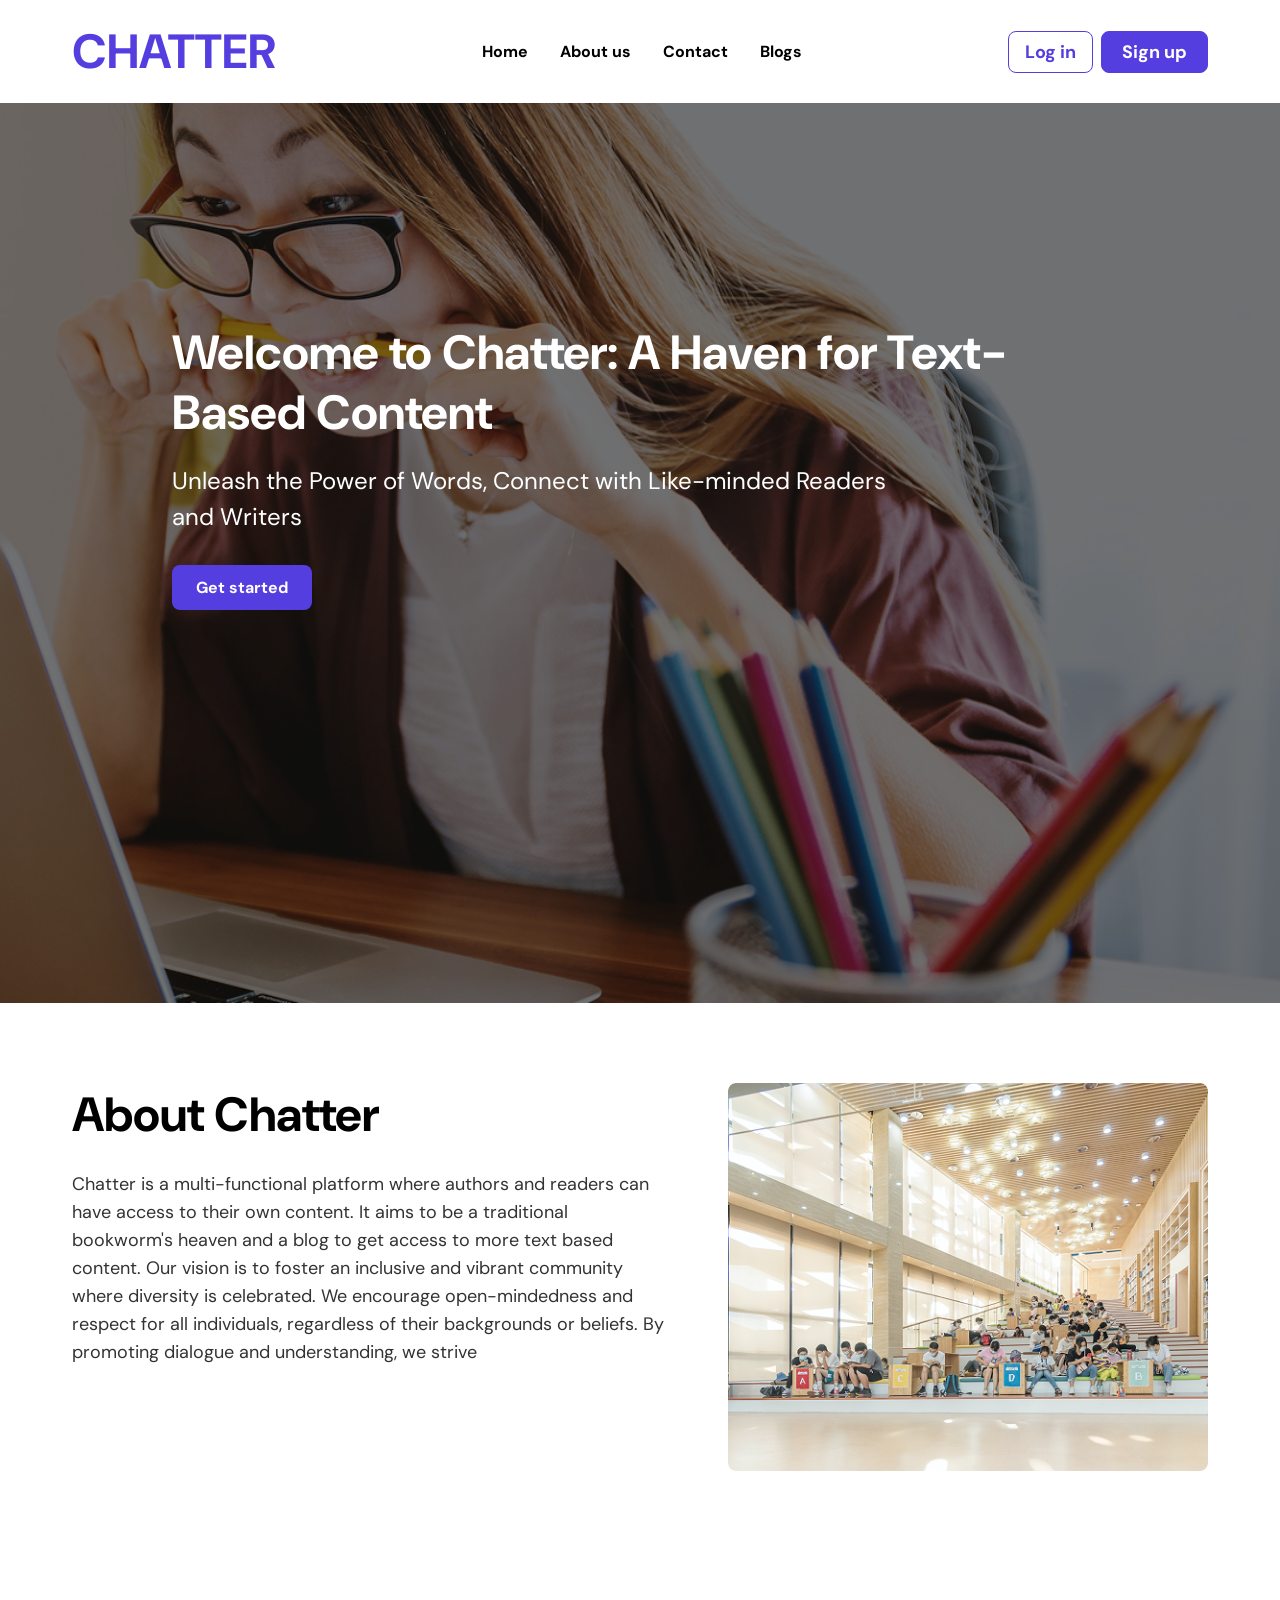
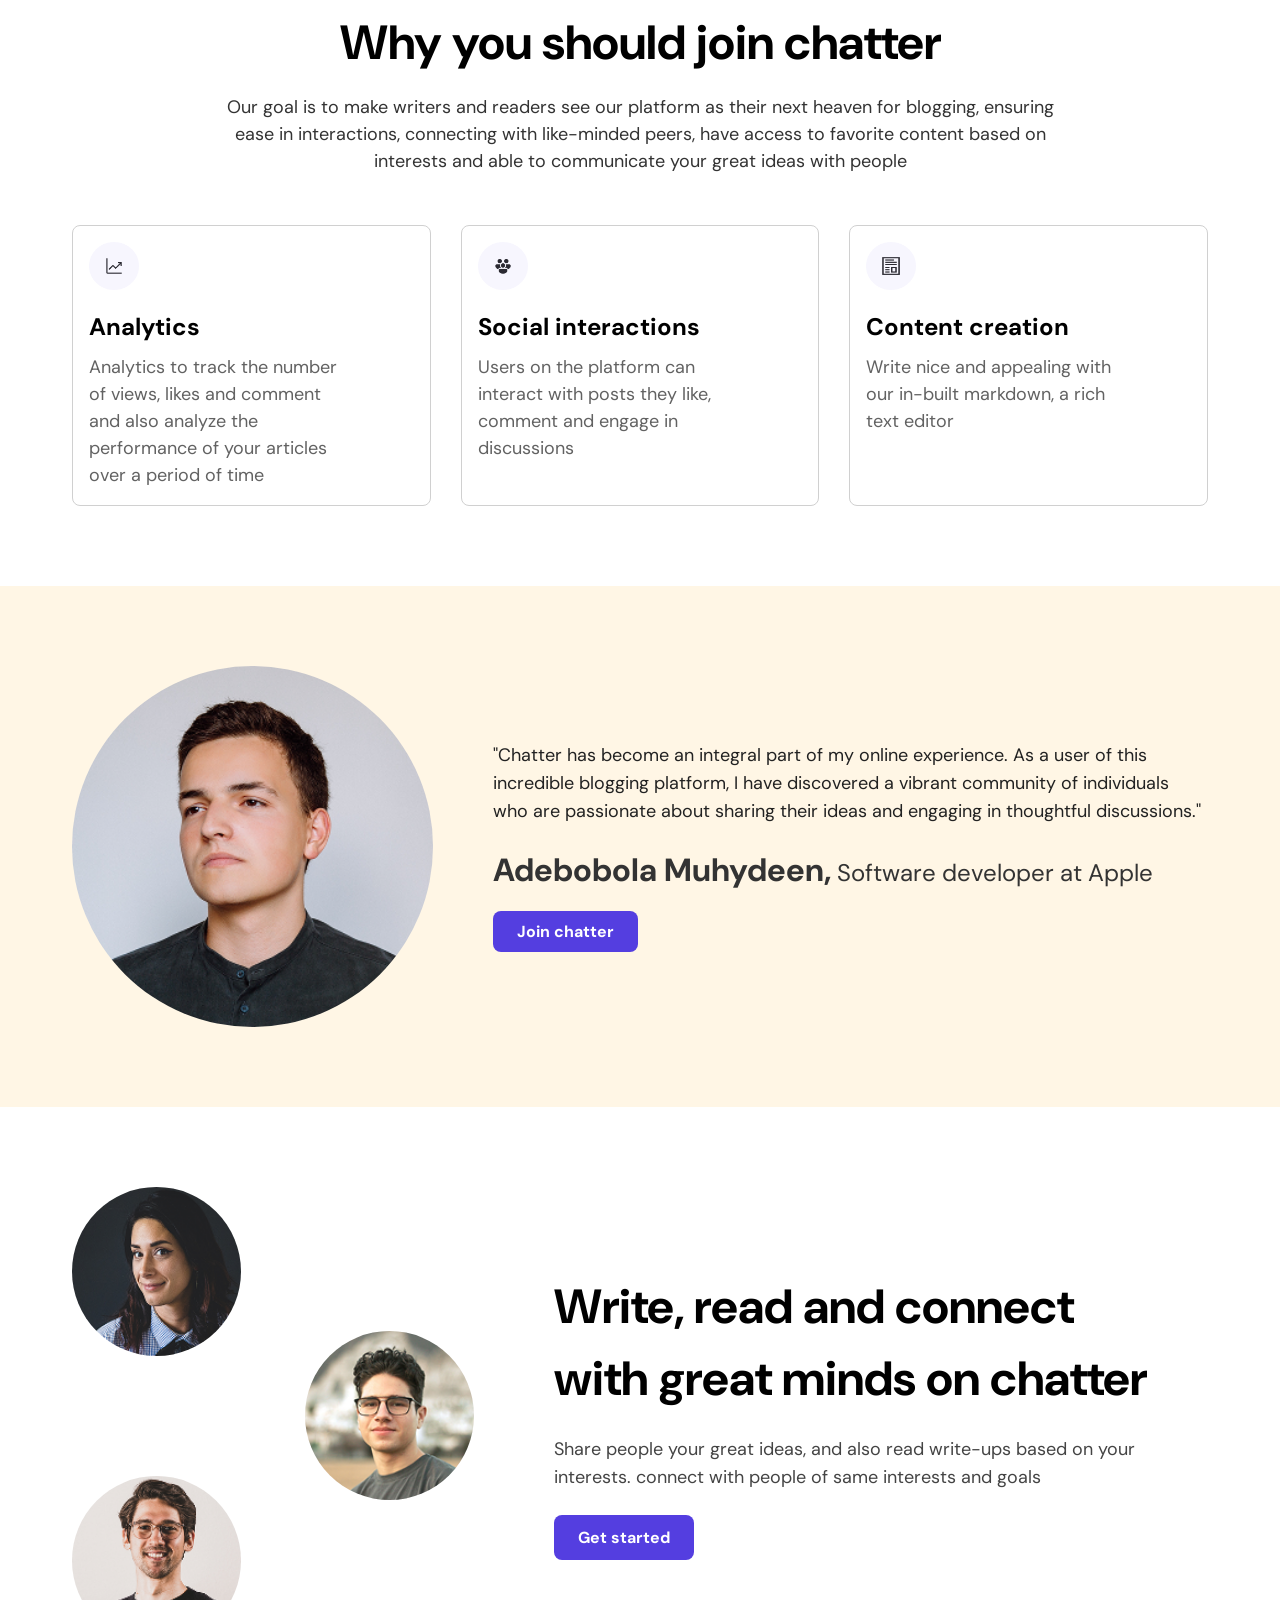
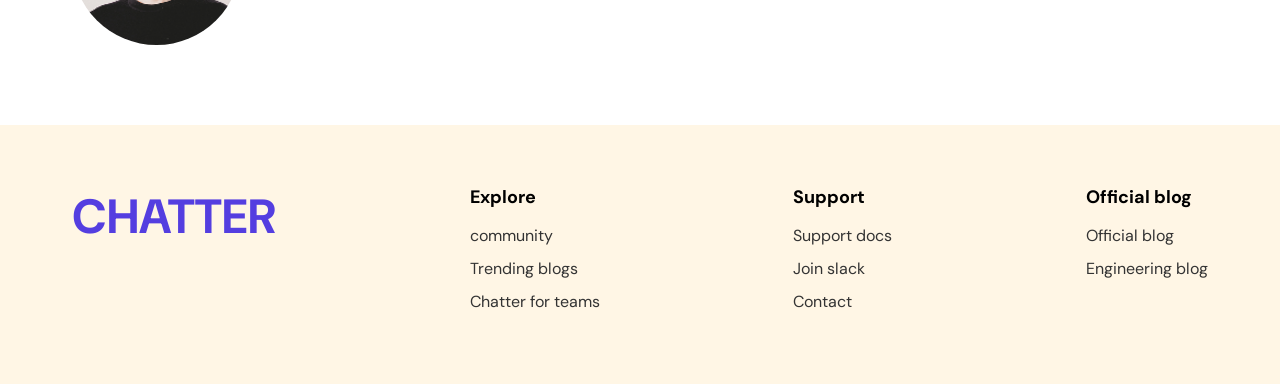
<file: index.html>
<!doctype html>
<html lang="en">
  <head>
    <meta charset="UTF-8" />
    <meta name="viewport" content="width=device-width, initial-scale=1.0" />
    <title>Exam</title>
    <link rel="stylesheet" href="styles.css" />
    <link rel="preconnect" href="https://fonts.googleapis.com" />
    <link rel="preconnect" href="https://fonts.gstatic.com" crossorigin />
    <link
      href="https://fonts.googleapis.com/css2?family=DM+Sans:ital,opsz,wght@0,9..40,100..1000;1,9..40,100..1000&display=swap"
      rel="stylesheet"
    />
  </head>
  <body>
    <!--Header-->
    <header>
      <div class="head">
        <div class="chat">CHATTER</div>

        <div class="rem">
          <p>Home</p>
          <p>About us</p>
          <p>Contact</p>
          <p>Blogs</p>
        </div>

        <div class="but">
          <button class="log">Log in</button>
          <button class="sign">Sign up</button>
        </div>
      </div>
    </header>

    <!--Welcome to chatter-->
    <!-- <img src="pics/unsplash_-2vD8lIhdnw.png" class="girl" /> -->
    <div class="ins">
      <div class="ins-content">
        <h1>
          Welcome to Chatter: A Haven for Text-<br />
          Based Content
        </h1>
        <p>
          Unleash the Power of Words, Connect with Like-minded Readers <br />and
          Writers
        </p>
        <button>Get started</button>
      </div>
    </div>

    <!--About chatter-->
    <div class="ne">
      <div class="abt">
        <h1>About Chatter</h1>
        <p>
          Chatter is a multi-functional platform where authors and readers can
          have access to their own content. It aims to be a traditional
          bookworm's heaven and a blog to get access to more text based content.
          Our vision is to foster an inclusive and vibrant community where
          diversity is celebrated. We encourage open-mindedness and respect for
          all individuals, regardless of their backgrounds or beliefs. By
          promoting dialogue and understanding, we strive
        </p>
      </div>
      <img src="pics/unsplash_87gLIFoj79c.png" class="img" />
    </div>

    <!--Why you should join chatter-->
    <div class="ha">
      <div class="our">
        <h1>Why you should join chatter</h1>
        <p>
          Our goal is to make writers and readers see our platform as their next
          heaven for blogging, ensuring ease in interactions, connecting with
          like-minded peers, have access to favorite content based on interests
          and able to communicate your great ideas with people
        </p>
      </div>
      <div class="lf">
        <div class="a">
          <img src="pics/Group 1.png" />
          <h2>Analytics</h2>
          <p>
            Analytics to track the number of views, likes and comment and also
            analyze the performance of your articles over a period of time
          </p>
        </div>
        <div class="a">
          <img src="pics/Group 2 (1).png" />
          <h2>Social interactions</h2>
          <p>
            Users on the platform can interact with posts they like, comment and
            engage in discussions
          </p>
        </div>
        <div class="a">
          <img src="pics/Group 3.png" />
          <h2>Content creation</h2>
          <p>
            Write nice and appealing with our in-built markdown, a rich text
            editor
          </p>
        </div>
      </div>
    </div>

    <!--Chatter-->
    <div class="col">
      <div class="man">
        <img src="pics/unsplash_ZHvM3XIOHoE.png" />
      </div>
      <div class="par">
        <div class="cha">
          <p>
            "Chatter has become an integral part of my online experience. As a
            user of this incredible blogging platform, I have discovered a
            vibrant community of individuals who are passionate about sharing
            their ideas and engaging in thoughtful discussions."
          </p>
        </div>
        <div class="ade">
          <p><span>Adebobola Muhydeen,</span> Software developer at Apple</p>
        </div>
        <button class="join">Join chatter</button>
      </div>
    </div>

    <div class="s-last">
      <div class="im">
        <div class="ima">
          <div class="g"><img src="pics/unsplash_jzz_3jWMzHA.png" /></div>
          <div><img src="pics/unsplash_iEEBWgY_6lA.png" /></div>
        </div>
        <div class="mm">
          <img src="pics/unsplash_fHXpgMd_XhE.png" />
        </div>
      </div>
      <div class="wr">
        <div class="ite">
          <p>Write, read and connect <br />with great minds on chatter</p>
        </div>
        <div class="share">
          <p>
            Share people your great ideas, and also read write-ups based on your
            <br />interests. connect with people of same interests and goals
          </p>
        </div>
        <button class="get">Get started</button>
      </div>
    </div>

    <div class="last">
      <div class="chat">
        CHATTER
      </div>
      
        <div class="pk">
          <div class="ex"><p>Explore</p></div>
          <div class="com">
            <p>community</p>
            <p>Trending blogs</p>
            <p>Chatter for teams</p>
          </div>
        </div>
        <div class="sk">
          <div class="ex"><p>Support</p></div>
          <div class="com">
            <p>Support docs</p>
            <p>Join slack</p>
            <p>Contact</p>
          </div>
        </div>
        <div class="ck">
          <div class="ex"><p>Official blog</p></div>
          <div class="com">
            <p>Official blog</p>
            <p>Engineering blog</p>
          </div>
        </div>
     
    </div>
  </body>
</html>
</file>
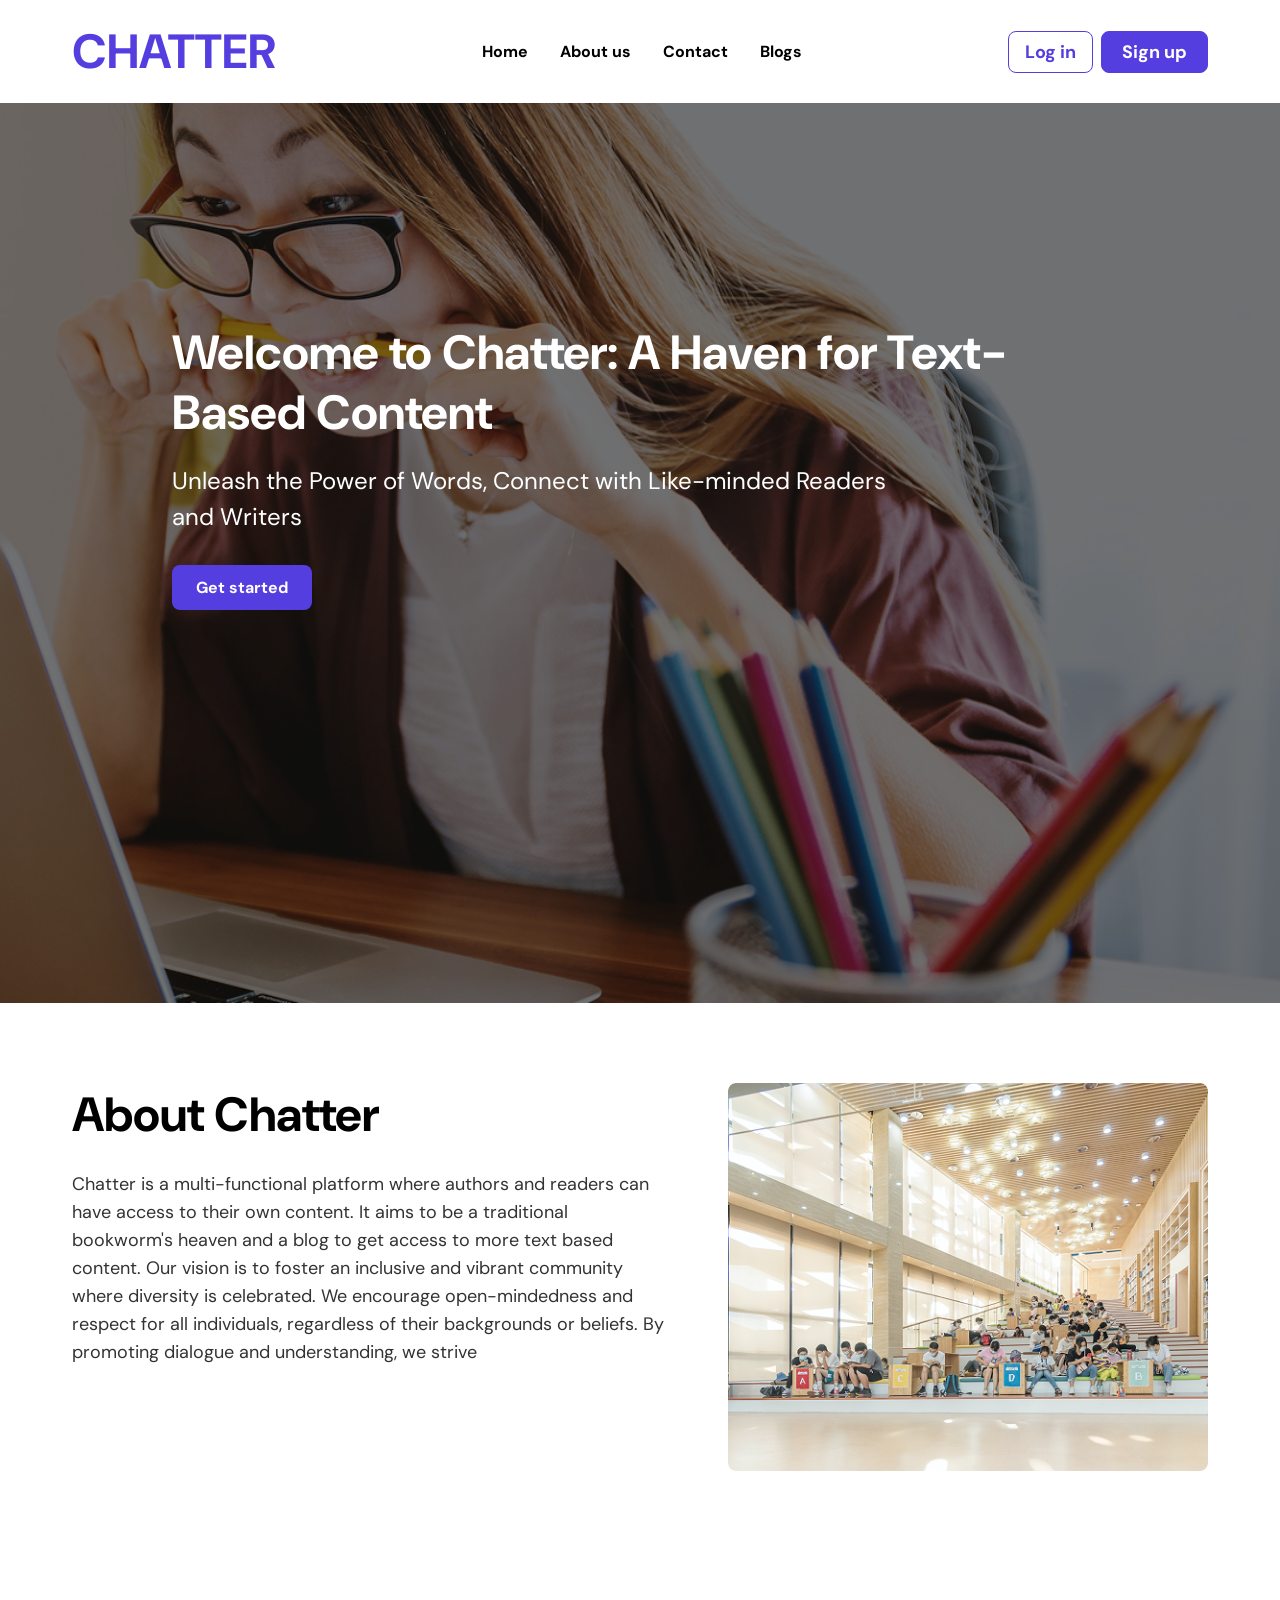
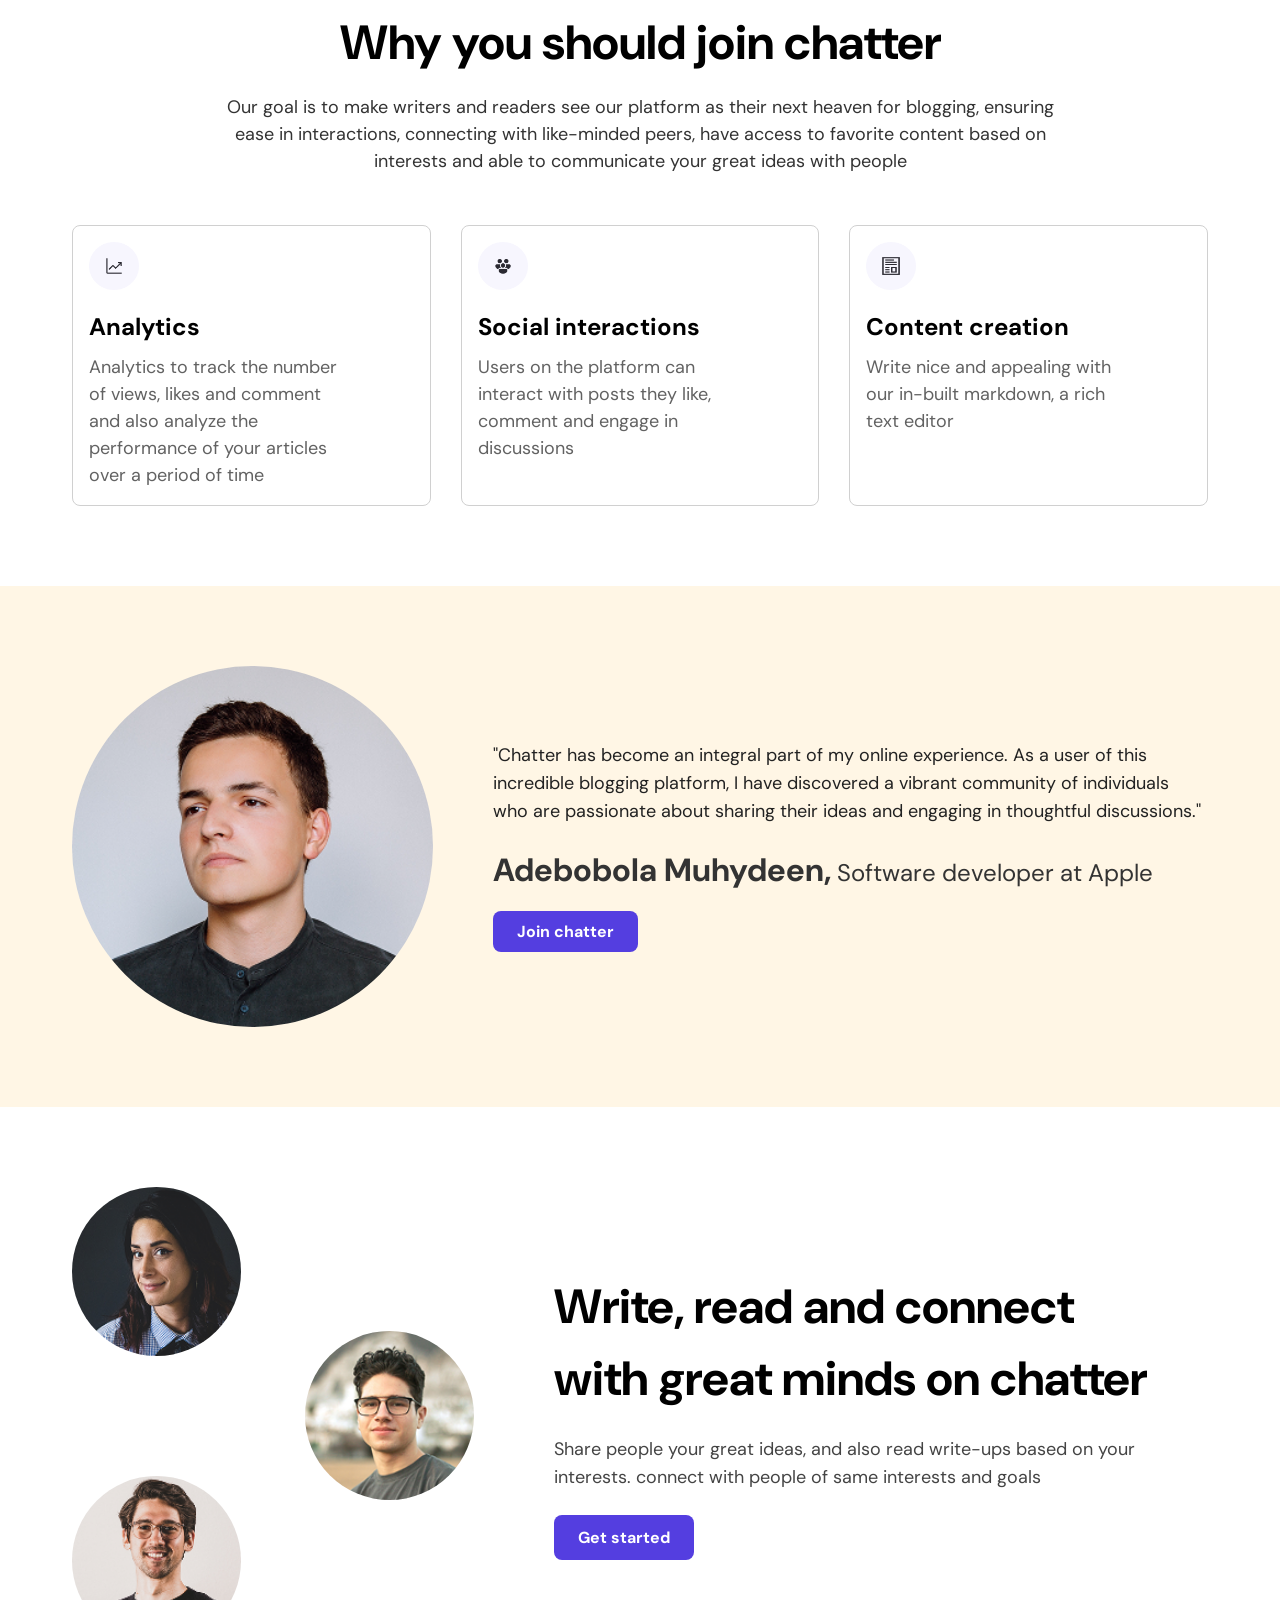
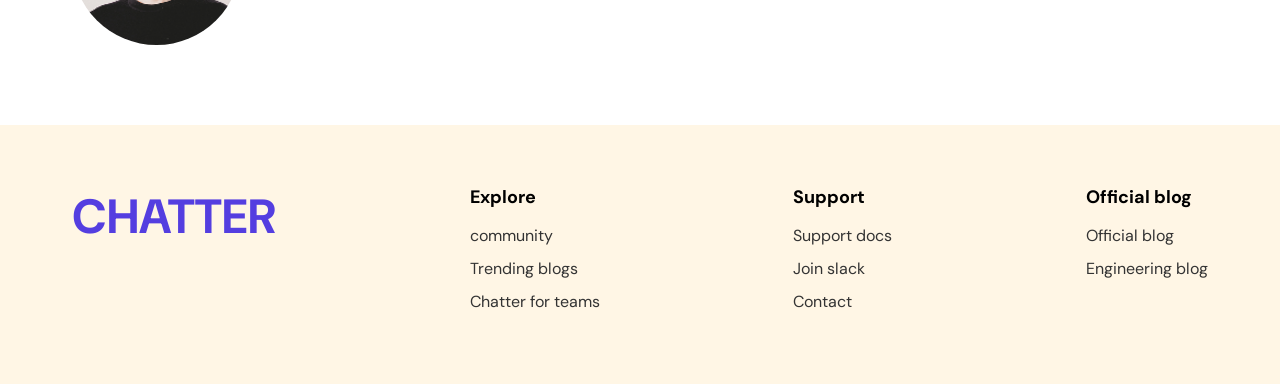
<file: project.html>
<!doctype html>
<html lang="en">
  <head>
    <meta charset="UTF-8" />
    <meta name="viewport" content="width=device-width, initial-scale=1.0" />
    <title>Exam</title>
    <link rel="stylesheet" href="project.css" />
    <link rel="preconnect" href="https://fonts.googleapis.com" />
    <link rel="preconnect" href="https://fonts.gstatic.com" crossorigin />
    <link
      href="https://fonts.googleapis.com/css2?family=DM+Sans:ital,opsz,wght@0,9..40,100..1000;1,9..40,100..1000&display=swap"
      rel="stylesheet"
    />
  </head>
  <body>
    <!--Header-->
    <header>
      <div class="head">
        <div class="chat">CHATTER</div>

        <div class="rem">
          <p>Home</p>
          <p>About us</p>
          <p>Contact</p>
          <p>Blogs</p>
        </div>

        <div class="but">
          <button class="log">Log in</button>
          <button class="sign">Sign up</button>
        </div>
      </div>
    </header>

    <!--Welcome to chatter-->
    <!-- <img src="pics/unsplash_-2vD8lIhdnw.png" class="girl" /> -->
    <div class="ins">
      <div class="ins-content">
        <h1>
          Welcome to Chatter: A Haven for Text-<br />
          Based Content
        </h1>
        <p>
          Unleash the Power of Words, Connect with Like-minded Readers <br />and
          Writers
        </p>
        <button>Get started</button>
      </div>
    </div>

    <!--About chatter-->
    <div class="ne">
      <div class="abt">
        <h1>About Chatter</h1>
        <p>
          Chatter is a multi-functional platform where authors and readers can
          have access to their own content. It aims to be a traditional
          bookworm's heaven and a blog to get access to more text based content.
          Our vision is to foster an inclusive and vibrant community where
          diversity is celebrated. We encourage open-mindedness and respect for
          all individuals, regardless of their backgrounds or beliefs. By
          promoting dialogue and understanding, we strive
        </p>
      </div>
      <img src="pics/unsplash_87gLIFoj79c.png" class="img" />
    </div>

    <!--Why you should join chatter-->
    <div class="ha">
      <div class="our">
        <h1>Why you should join chatter</h1>
        <p>
          Our goal is to make writers and readers see our platform as their next
          heaven for blogging, ensuring ease in interactions, connecting with
          like-minded peers, have access to favorite content based on interests
          and able to communicate your great ideas with people
        </p>
      </div>
      <div class="lf">
        <div class="a">
          <img src="pics/Group 1.png" />
          <h2>Analytics</h2>
          <p>
            Analytics to track the number of views, likes and comment and also
            analyze the performance of your articles over a period of time
          </p>
        </div>
        <div class="a">
          <img src="pics/Group 2 (1).png" />
          <h2>Social interactions</h2>
          <p>
            Users on the platform can interact with posts they like, comment and
            engage in discussions
          </p>
        </div>
        <div class="a">
          <img src="pics/Group 3.png" />
          <h2>Content creation</h2>
          <p>
            Write nice and appealing with our in-built markdown, a rich text
            editor
          </p>
        </div>
      </div>
    </div>

    <!--Chatter-->
    <div class="col">
      <div class="man">
        <img src="pics/unsplash_ZHvM3XIOHoE.png" />
      </div>
      <div class="par">
        <div class="cha">
          <p>
            "Chatter has become an integral part of my online experience. As a
            user of this incredible blogging platform, I have discovered a
            vibrant community of individuals who are passionate about sharing
            their ideas and engaging in thoughtful discussions."
          </p>
        </div>
        <div class="ade">
          <p><span>Adebobola Muhydeen,</span> Software developer at Apple</p>
        </div>
        <button class="join">Join chatter</button>
      </div>
    </div>

    <div class="s-last">
      <div class="im">
        <div class="ima">
          <div class="g"><img src="pics/unsplash_jzz_3jWMzHA.png" /></div>
          <div><img src="pics/unsplash_iEEBWgY_6lA.png" /></div>
        </div>
        <div class="mm">
          <img src="pics/unsplash_fHXpgMd_XhE.png" />
        </div>
      </div>
      <div class="wr">
        <div class="ite">
          <p>Write, read and connect <br />with great minds on chatter</p>
        </div>
        <div class="share">
          <p>
            Share people your great ideas, and also read write-ups based on your
            <br />interests. connect with people of same interests and goals
          </p>
        </div>
        <button class="get">Get started</button>
      </div>
    </div>

    <div class="last">
      <div class="chat">
        CHATTER
      </div>
      
        <div class="pk">
          <div class="ex"><p>Explore</p></div>
          <div class="com">
            <p>community</p>
            <p>Trending blogs</p>
            <p>Chatter for teams</p>
          </div>
        </div>
        <div class="sk">
          <div class="ex"><p>Support</p></div>
          <div class="com">
            <p>Support docs</p>
            <p>Join slack</p>
            <p>Contact</p>
          </div>
        </div>
        <div class="ck">
          <div class="ex"><p>Official blog</p></div>
          <div class="com">
            <p>Official blog</p>
            <p>Engineering blog</p>
          </div>
        </div>
     
    </div>
  </body>
</html>
</file>
<file: styles.css>
* {
  font-family: "DM Sans", sans-serif;
  margin: 0;
  padding: 0;
  box-sizing: border-box;
}

body {
  overflow-x: hidden;
}

/* Header */
.head {
  padding: 20px 72px;
  width: 100%;
  display: flex;
  justify-content: space-between;
  align-items: center;
}

.chat {
  color: #543ee0;
  font-size: 48px;
  font-weight: bold;
}

.rem {
  display: flex;
  gap: 32px;
}

.rem p {
  font-size: 16px;
  font-weight: bold;
  cursor: pointer;
}

.but {
  display: flex;
  align-items: center;
  gap: 8px;
}

.log {
  padding: 8px 16px;
  border-radius: 8px;
  border: 1px solid #543ee0;
  background-color: transparent;
  color: #543ee0;
  font-size: 18px;
  font-weight: bold;
  cursor: pointer;
}

.sign {
  padding: 8px 20px;
  border-radius: 8px;
  background-color: #543ee0;
  border: 1px solid #543ee0;
  color: white;
  font-size: 18px;
  font-weight: bold;
  cursor: pointer;
}

/* Welcome to chatter */
.ins {
  background-image: linear-gradient(rgba(0, 0, 0, 0.55), rgba(0, 0, 0, 0.55)),
    url(pics/unsplash_-2vD8lIhdnw.png);
  background-size: cover;
  background-position: center;
  background-repeat: no-repeat;
  width: 100%;
  height: 100vh;
  padding: 220px 172px;
}

.ins-content {
  max-width: 1200px;
}

.ins h1 {
  font-size: 48px;
  line-height: 60px;
  color: white;
  margin-bottom: 20px;
}

.ins p {
  font-size: 24px;
  font-weight: 400;
  line-height: 36px;
  color: white;
  margin-bottom: 30px;
}

.ins button {
  padding: 12px 24px;
  background-color: #543ee0;
  border: none;
  font-size: 16px;
  font-weight: bold;
  color: white;
  border-radius: 8px;
  cursor: pointer;
}

/* About chatter */
.ne {
  display: flex;
  justify-content: space-between;
  /* align-items: center; */
  padding: 80px 72px;
  gap: 60px;
}

.abt {
  flex: 1;
}

.abt h1 {
  font-size: 48px;
  font-weight: bold;
  margin-bottom: 24px;
}

.abt p {
  font-size: 18px;
  line-height: 28px;
  color: #333;
  font-weight: 400;
  max-width: 686px;
}

.img {
  width: 100%;
  max-width: 480px;
  height: auto;
  border-radius: 8px;
}

/* Why you should join chatter */
.ha {
  padding: 60px 72px 80px 72px;
}

.our {
  max-width: 850px;
  margin: 0 auto;
  text-align: center;
}

.ha h1 {
  text-align: center;
  font-size: 48px;
  font-weight: bold;
  margin-bottom: 20px;
}

.ha p {
  font-size: 18px;
  font-weight: 400;
  line-height: 27px;
  color: #333;
}

.lf {
  margin-top: 50px;
  display: flex;
  justify-content: space-between;
  gap: 30px;
}

.a {
  flex: 1;
  border: 1px solid #d0d0d0;
  padding: 16px;
  border-radius: 8px;
  width: auto;
}

.a img {
  width: 50px;
  height: auto;
  margin-bottom: 16px;
}

.a h2 {
  font-size: 24px;
  font-weight: bold;
  margin-bottom: 12px;
}

.a p {
  font-size: 18px;
  line-height: 27px;
  color: #626262;
  max-width: 254px;
}

/* Testimonial / Chatter */
.col {
  background-color: #ffedcc80;
  padding: 80px 72px;
  display: flex;
  align-items: center;
  gap: 60px;
}

.man {
  flex-shrink: 0;
}

.man img {
  width: 361px;
  height: 361px;
  max-width: 100%;
  border-radius: 50%;
  object-fit: cover;
  display: block;
}

.par {
  flex: 1;
  max-width: 924px;
}

.cha p {
  font-size: 18px;
  line-height: 28px;
  color: #222;
}

.ade {
  margin-top: 24px;
  margin-bottom: 20px;
}

.ade span {
  font-size: 32px;
  font-weight: bold;
}

.ade p {
  font-size: 24px;
  color: #333;
}

.join {
  background-color: #543ee0;
  border: none;
  color: white;
  font-size: 16px;
  font-weight: bold;
  padding: 10px 24px;
  border-radius: 8px;
  cursor: pointer;
}

/* Second CTA Section */
.s-last {
  padding: 80px 72px;
  display: flex;
  align-items: center;
  justify-content: space-between;
  gap: 80px;
}

.im {
  display: flex;
  align-items: center;
  gap: 64px;
}

.ima {
  display: flex;
  flex-direction: column;
  gap: 120px;
}

.ima img,
.mm img {
  width: 169px;
  height: 169px;
  border-radius: 50%;
  object-fit: cover;
  display: block;
}

.wr {
  flex: 1;
}

.ite p {
  font-size: 48px;
  font-weight: bold;
  line-height: 72px;
  margin-bottom: 20px;
}

.share p {
  font-size: 18px;
  line-height: 28px;
  color: #444;
  margin-bottom: 24px;
}

.get {
  background-color: #543ee0;
  border: none;
  color: white;
  font-size: 16px;
  font-weight: bold;
  padding: 12px 24px;
  border-radius: 8px;
  cursor: pointer;
}

/* Footer */
.last {
  background-color: #ffedcc80;
  padding: 60px 72px;
  display: flex;
  justify-content: space-between;
  align-items: flex-start;
}

.l-cha p {
  color: #543ee0;
  font-size: 32px;
  font-weight: bold;
}

.grid {
  display: flex;
  gap: 80px;
}

.ex p {
  font-size: 18px;
  font-weight: bold;
  margin-bottom: 16px;
}

.com p {
  font-size: 16px;
  margin-bottom: 12px;
  color: #333;
  cursor: pointer;
}

/* Mobile Media Query */
@media (max-width: 768px) {
  /* Header */
  .head {
    flex-direction: column;
    padding: 24px 20px;
    gap: 20px;
    text-align: center;
  }

  .chat {
    font-size: 36px;
  }

  .rem {
    gap: 16px;
    flex-wrap: wrap;
    justify-content: center;
  }

  .rem p {
    white-space: nowrap;
    font-size: 15px;
  }

  /* Hero Section */
  .ins {
    padding: 80px 20px;
    height: auto;
  }

  .ins h1 {
    font-size: 28px;
    line-height: 38px;
  }

  .ins p {
    font-size: 16px;
    line-height: 24px;
  }

  /* About Chatter */
  .ne {
    flex-direction: column;
    padding: 50px 20px;
    gap: 30px;
  }

  .abt h1 {
    font-size: 30px;
    margin-bottom: 16px;
  }

  .abt p {
    font-size: 16px;
    line-height: 24px;
    max-width: 100%;
  }

  .img {
    width: 100%;
    max-width: 100%;
    height: auto;
  }

  /* Why you should join chatter */
  .ha {
    padding: 50px 20px;
  }

  .ha h1 {
    font-size: 30px;
  }

  .ha p {
    font-size: 16px;
    line-height: 24px;
  }

  .our {
    max-width: 100%;
  }

  .lf {
    flex-direction: column;
    gap: 24px;
    margin-top: 30px;
  }

  .a {
    width: 100%;
  }

  .a p {
    max-width: 100%;
  }

  /* Testimonial */
  .col {
    flex-direction: column;
    padding: 50px 20px;
    gap: 30px;
  }

  .man {
    margin: 0 auto;
  }

  .man img {
    width: 160px;
    height: 160px;
  }

  .par {
    max-width: 100%;
  }

  .cha p {
    font-size: 16px;
    line-height: 24px;
  }

  .ade span {
    font-size: 18px;
  }

  .ade p {
    font-size: 16px;
  }

  /* Second CTA */
  .s-last {
    flex-direction: column;
    padding: 50px 20px;
    gap: 40px;
  }

  .im {
    display: flex;
    justify-content: center;
    align-items: center;
    gap: 16px;
  }

  .ima {
    gap: 20px;
  }

  .ima img,
  .mm img {
    width: 90px;
    height: 90px;
  }

  .wr {
    max-width: 100%;
  }

  .ite p {
    font-size: 28px;
    line-height: 38px;
  }

  .share p {
    font-size: 16px;
    line-height: 24px;
  }

  /* Footer */
  .last {
    flex-direction: column;
    padding: 50px 20px;
    gap: 40px;
  }

  .grid {
    flex-direction: column;
    gap: 30px;
  }
}
</file>
<file: project.css>
* {
  font-family: "DM Sans", sans-serif;
  margin: 0;
  padding: 0;
  box-sizing: border-box;
}

body {
  overflow-x: hidden;
}

/* Header */
.head {
  padding: 20px 72px;
  width: 100%;
  display: flex;
  justify-content: space-between;
  align-items: center;
}

.chat {
  color: #543ee0;
  font-size: 48px;
  font-weight: bold;
}

.rem {
  display: flex;
  gap: 32px;
}

.rem p {
  font-size: 16px;
  font-weight: bold;
  cursor: pointer;
}

.but {
  display: flex;
  align-items: center;
  gap: 8px;
}

.log {
  padding: 8px 16px;
  border-radius: 8px;
  border: 1px solid #543ee0;
  background-color: transparent;
  color: #543ee0;
  font-size: 18px;
  font-weight: bold;
  cursor: pointer;
}

.sign {
  padding: 8px 20px;
  border-radius: 8px;
  background-color: #543ee0;
  border: 1px solid #543ee0;
  color: white;
  font-size: 18px;
  font-weight: bold;
  cursor: pointer;
}

/* Welcome to chatter */
.ins {
  background-image: linear-gradient(rgba(0, 0, 0, 0.55), rgba(0, 0, 0, 0.55)),
    url(pics/unsplash_-2vD8lIhdnw.png);
  background-size: cover;
  background-position: center;
  background-repeat: no-repeat;
  width: 100%;
  height: 100vh;
  padding: 220px 172px;
}

.ins-content {
  max-width: 1200px;
}

.ins h1 {
  font-size: 48px;
  line-height: 60px;
  color: white;
  margin-bottom: 20px;
}

.ins p {
  font-size: 24px;
  font-weight: 400;
  line-height: 36px;
  color: white;
  margin-bottom: 30px;
}

.ins button {
  padding: 12px 24px;
  background-color: #543ee0;
  border: none;
  font-size: 16px;
  font-weight: bold;
  color: white;
  border-radius: 8px;
  cursor: pointer;
}

/* About chatter */
.ne {
  display: flex;
  justify-content: space-between;
  /* align-items: center; */
  padding: 80px 72px;
  gap: 60px;
}

.abt {
  flex: 1;
}

.abt h1 {
  font-size: 48px;
  font-weight: bold;
  margin-bottom: 24px;
}

.abt p {
  font-size: 18px;
  line-height: 28px;
  color: #333;
  font-weight: 400;
  max-width: 686px;
}

.img {
  width: 100%;
  max-width: 480px;
  height: auto;
  border-radius: 8px;
}

/* Why you should join chatter */
.ha {
  padding: 60px 72px 80px 72px;
}

.our {
  max-width: 850px;
  margin: 0 auto;
  text-align: center;
}

.ha h1 {
  text-align: center;
  font-size: 48px;
  font-weight: bold;
  margin-bottom: 20px;
}

.ha p {
  font-size: 18px;
  font-weight: 400;
  line-height: 27px;
  color: #333;
}

.lf {
  margin-top: 50px;
  display: flex;
  justify-content: space-between;
  gap: 30px;
}

.a {
  flex: 1;
  border: 1px solid #d0d0d0;
  padding: 16px;
  border-radius: 8px;
  width: auto;
}

.a img {
  width: 50px;
  height: auto;
  margin-bottom: 16px;
}

.a h2 {
  font-size: 24px;
  font-weight: bold;
  margin-bottom: 12px;
}

.a p {
  font-size: 18px;
  line-height: 27px;
  color: #626262;
  max-width: 254px;
}

/* Testimonial / Chatter */
.col {
  background-color: #ffedcc80;
  padding: 80px 72px;
  display: flex;
  align-items: center;
  gap: 60px;
}

.man {
  flex-shrink: 0;
}

.man img {
  width: 361px;
  height: 361px;
  max-width: 100%;
  border-radius: 50%;
  object-fit: cover;
  display: block;
}

.par {
  flex: 1;
  max-width: 924px;
}

.cha p {
  font-size: 18px;
  line-height: 28px;
  color: #222;
}

.ade {
  margin-top: 24px;
  margin-bottom: 20px;
}

.ade span {
  font-size: 32px;
  font-weight: bold;
}

.ade p {
  font-size: 24px;
  color: #333;
}

.join {
  background-color: #543ee0;
  border: none;
  color: white;
  font-size: 16px;
  font-weight: bold;
  padding: 10px 24px;
  border-radius: 8px;
  cursor: pointer;
}

/* Second CTA Section */
.s-last {
  padding: 80px 72px;
  display: flex;
  align-items: center;
  justify-content: space-between;
  gap: 80px;
}

.im {
  display: flex;
  align-items: center;
  gap: 64px;
}

.ima {
  display: flex;
  flex-direction: column;
  gap: 120px;
}

.ima img,
.mm img {
  width: 169px;
  height: 169px;
  border-radius: 50%;
  object-fit: cover;
  display: block;
}

.wr {
  flex: 1;
}

.ite p {
  font-size: 48px;
  font-weight: bold;
  line-height: 72px;
  margin-bottom: 20px;
}

.share p {
  font-size: 18px;
  line-height: 28px;
  color: #444;
  margin-bottom: 24px;
}

.get {
  background-color: #543ee0;
  border: none;
  color: white;
  font-size: 16px;
  font-weight: bold;
  padding: 12px 24px;
  border-radius: 8px;
  cursor: pointer;
}

/* Footer */
.last {
  background-color: #ffedcc80;
  padding: 60px 72px;
  display: flex;
  justify-content: space-between;
  align-items: flex-start;
}

.l-cha p {
  color: #543ee0;
  font-size: 32px;
  font-weight: bold;
}

.grid {
  display: flex;
  gap: 80px;
}

.ex p {
  font-size: 18px;
  font-weight: bold;
  margin-bottom: 16px;
}

.com p {
  font-size: 16px;
  margin-bottom: 12px;
  color: #333;
  cursor: pointer;
}

/* Mobile Media Query */
@media (max-width: 768px) {
  /* Header */
  .head {
    flex-direction: column;
    padding: 24px 20px;
    gap: 20px;
    text-align: center;
  }

  .chat {
    font-size: 36px;
  }

  .rem {
    gap: 16px;
    flex-wrap: wrap;
    justify-content: center;
  }

  .rem p {
    white-space: nowrap;
    font-size: 15px;
  }

  /* Hero Section */
  .ins {
    padding: 80px 20px;
    height: auto;
  }

  .ins h1 {
    font-size: 28px;
    line-height: 38px;
  }

  .ins p {
    font-size: 16px;
    line-height: 24px;
  }

  /* About Chatter */
  .ne {
    flex-direction: column;
    padding: 50px 20px;
    gap: 30px;
  }

  .abt h1 {
    font-size: 30px;
    margin-bottom: 16px;
  }

  .abt p {
    font-size: 16px;
    line-height: 24px;
    max-width: 100%;
  }

  .img {
    width: 100%;
    max-width: 100%;
    height: auto;
  }

  /* Why you should join chatter */
  .ha {
    padding: 50px 20px;
  }

  .ha h1 {
    font-size: 30px;
  }

  .ha p {
    font-size: 16px;
    line-height: 24px;
  }

  .our {
    max-width: 100%;
  }

  .lf {
    flex-direction: column;
    gap: 24px;
    margin-top: 30px;
  }

  .a {
    width: 100%;
  }

  .a p {
    max-width: 100%;
  }

  /* Testimonial */
  .col {
    flex-direction: column;
    padding: 50px 20px;
    gap: 30px;
  }

  .man {
    margin: 0 auto;
  }

  .man img {
    width: 160px;
    height: 160px;
  }

  .par {
    max-width: 100%;
  }

  .cha p {
    font-size: 16px;
    line-height: 24px;
  }

  .ade span {
    font-size: 18px;
  }

  .ade p {
    font-size: 16px;
  }

  /* Second CTA */
  .s-last {
    flex-direction: column;
    padding: 50px 20px;
    gap: 40px;
  }

  .im {
    display: flex;
    justify-content: center;
    align-items: center;
    gap: 16px;
  }

  .ima {
    gap: 20px;
  }

  .ima img,
  .mm img {
    width: 90px;
    height: 90px;
  }

  .wr {
    max-width: 100%;
  }

  .ite p {
    font-size: 28px;
    line-height: 38px;
  }

  .share p {
    font-size: 16px;
    line-height: 24px;
  }

  /* Footer */
  .last {
    flex-direction: column;
    padding: 50px 20px;
    gap: 40px;
  }

  .grid {
    flex-direction: column;
    gap: 30px;
  }
}
</file>
